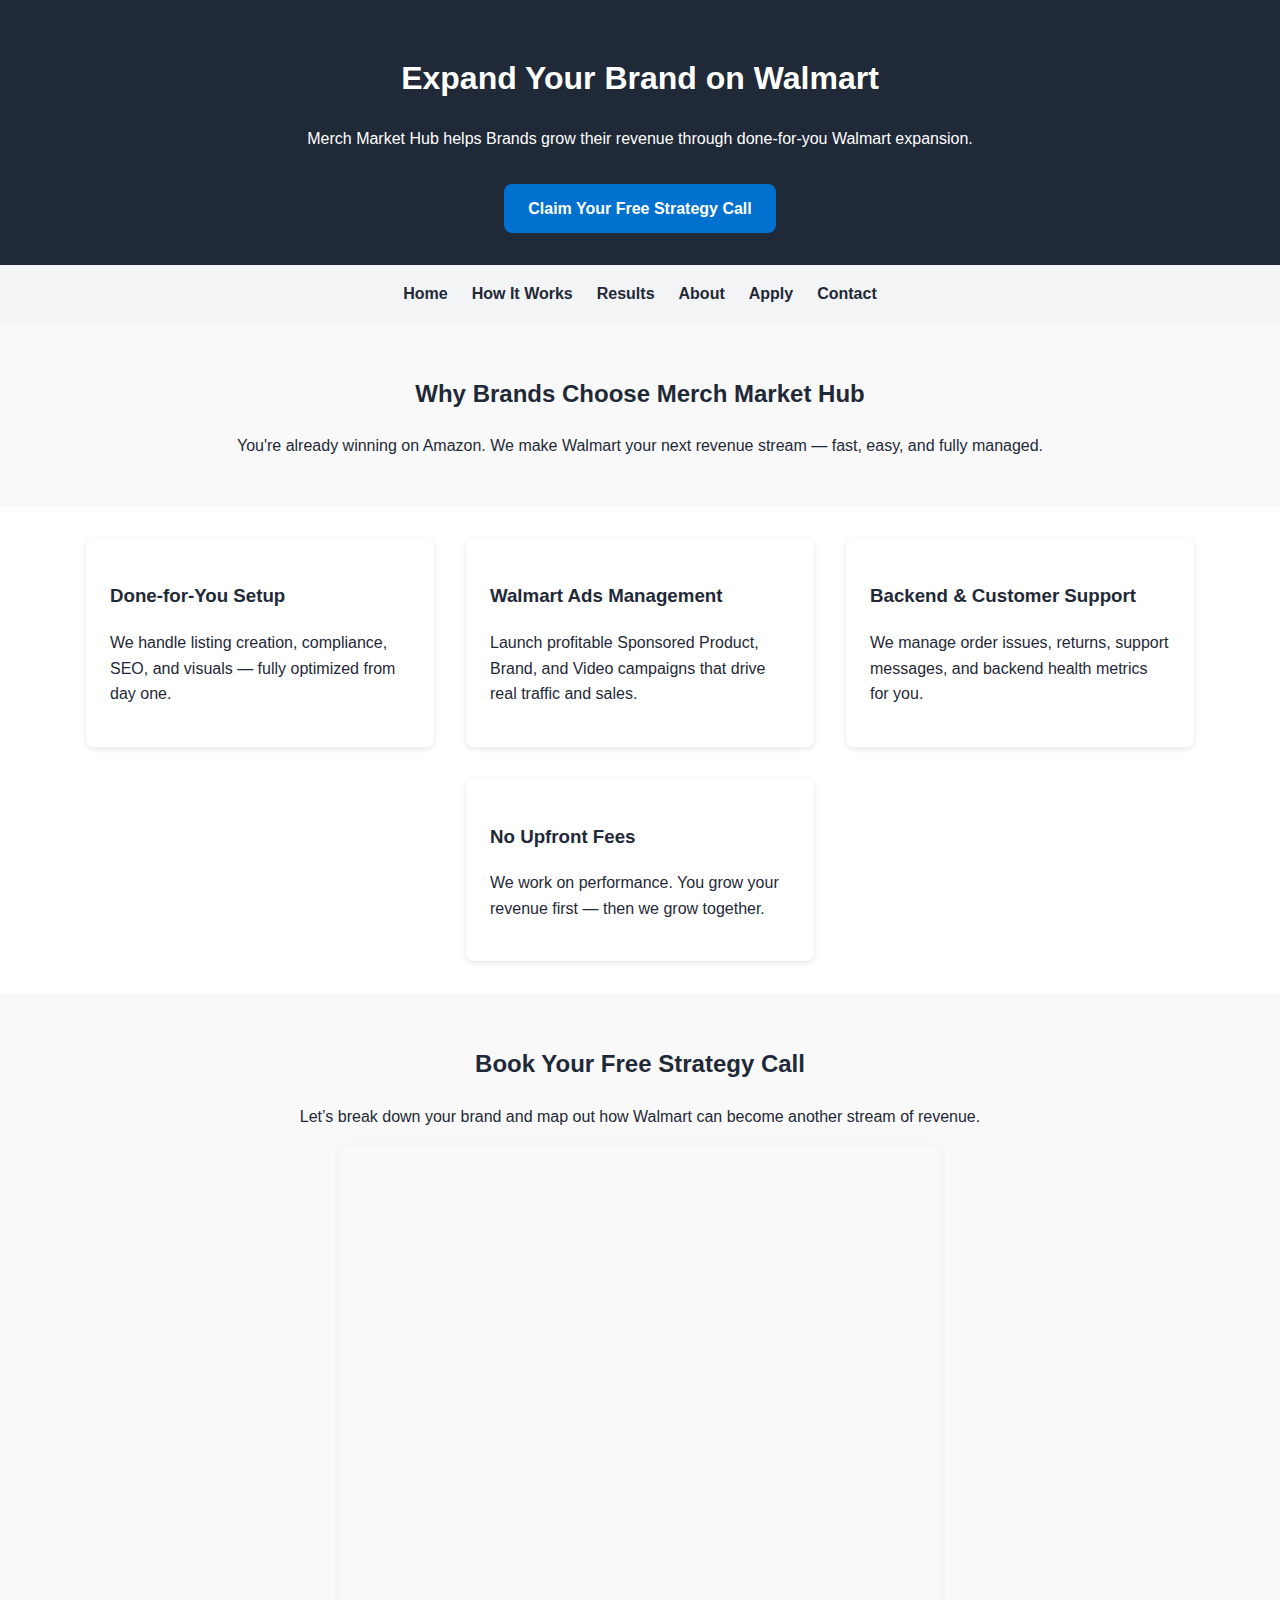
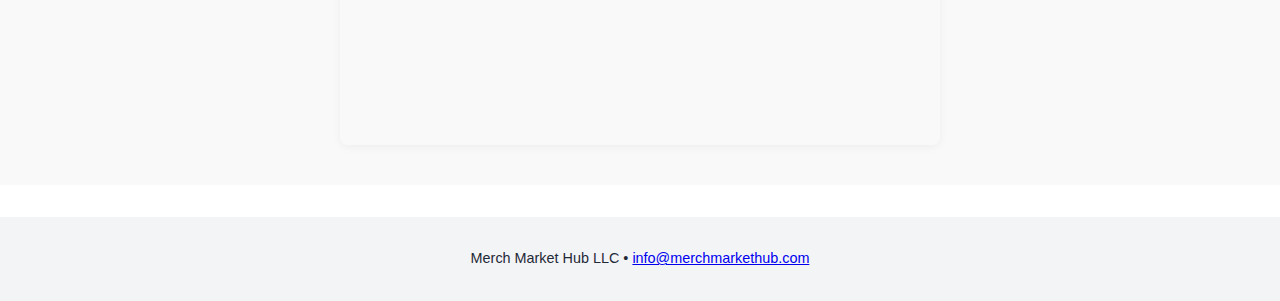
<file: index.html>
<!DOCTYPE html>
<html lang="en">
<head>
  <meta charset="UTF-8">
  <meta name="viewport" content="width=device-width, initial-scale=1.0">
  <title>Walmart Brand Growth | Merch Market Hub</title>
  <link rel="stylesheet" href="style.css">
</head>
<body>
  <header>
    <h1>Expand Your Brand on Walmart</h1>
    <p>Merch Market Hub helps Brands grow their revenue through done-for-you Walmart expansion.</p>
    <a href="#calendly" class="cta-button">Claim Your Free Strategy Call</a>
  </header>

  <nav>
    <a href="index.html">Home</a>
    <a href="how.html">How It Works</a>
    <a href="results.html">Results</a>
    <a href="about.html">About</a>
    <a href="apply.html">Apply</a>
    <a href="contact.html">Contact</a>
  </nav>

  <section class="hero">
    <h2>Why Brands Choose Merch Market Hub</h2>
    <p>You're already winning on Amazon. We make Walmart your next revenue stream — fast, easy, and fully managed.</p>
  </section>

  <section class="info-content">
    <div class="info-block">
      <h3>Done-for-You Setup</h3>
      <p>We handle listing creation, compliance, SEO, and visuals — fully optimized from day one.</p>
    </div>
    <div class="info-block">
      <h3>Walmart Ads Management</h3>
      <p>Launch profitable Sponsored Product, Brand, and Video campaigns that drive real traffic and sales.</p>
    </div>
    <div class="info-block">
      <h3>Backend & Customer Support</h3>
      <p>We manage order issues, returns, support messages, and backend health metrics for you.</p>
    </div>
    <div class="info-block">
      <h3>No Upfront Fees</h3>
      <p>We work on performance. You grow your revenue first — then we grow together.</p>
    </div>
  </section>

  <section class="hero" id="calendly">
    <h2>Book Your Free Strategy Call</h2>
    <p>Let’s break down your brand and map out how Walmart can become another stream of revenue.</p>
    <div style="max-width: 600px; margin: 0 auto;">
      <iframe src="https://calendly.com/merchmarkethub/30min" width="100%" height="600" frameborder="0"></iframe>
    </div>
  </section>

  <footer>
    <p>Merch Market Hub LLC • <a href="mailto:info@merchmarkethub.com">info@merchmarkethub.com</a></p>
  </footer>
</body>
</html>
</file>
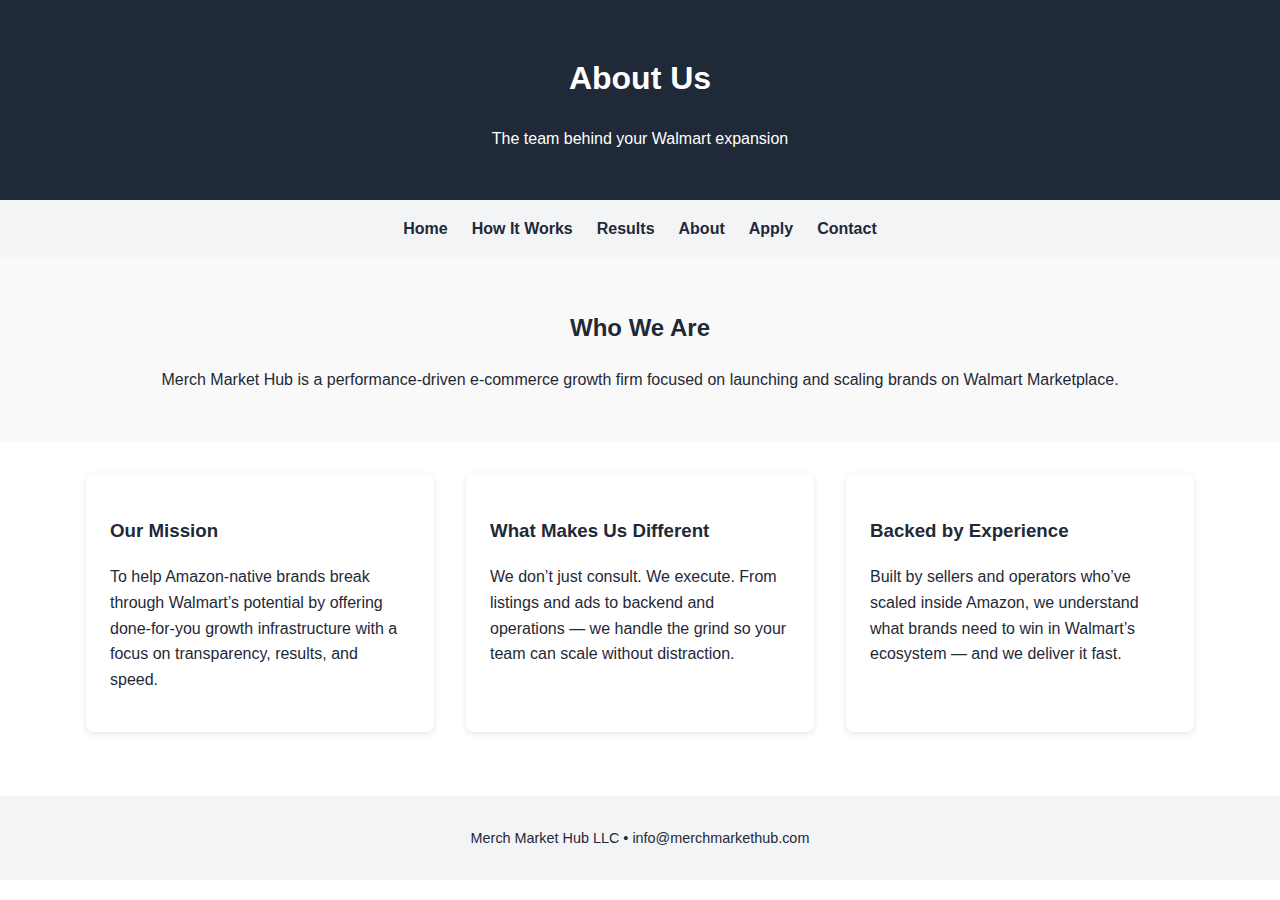
<file: about.html>
<!DOCTYPE html>
<html lang="en">
<head>
  <meta charset="UTF-8">
  <meta name="viewport" content="width=device-width, initial-scale=1.0">
  <title>About | Merch Market Hub</title>
  <link rel="stylesheet" href="style.css">
</head>
<body>
  <header>
    <h1>About Us</h1>
    <p>The team behind your Walmart expansion</p>
  </header>

  <nav>
    <a href="index.html">Home</a>
    <a href="how.html">How It Works</a>
    <a href="results.html">Results</a>
    <a href="about.html">About</a>
    <a href="apply.html">Apply</a>
    <a href="contact.html">Contact</a>
  </nav>

  <section class="hero">
    <h2>Who We Are</h2>
    <p>Merch Market Hub is a performance-driven e-commerce growth firm focused on launching and scaling brands on Walmart Marketplace.</p>
  </section>

  <section class="info-content">
    <div class="info-block">
      <h3>Our Mission</h3>
      <p>To help Amazon-native brands break through Walmart’s potential by offering done-for-you growth infrastructure with a focus on transparency, results, and speed.</p>
    </div>

    <div class="info-block">
      <h3>What Makes Us Different</h3>
      <p>We don’t just consult. We execute. From listings and ads to backend and operations — we handle the grind so your team can scale without distraction.</p>
    </div>

    <div class="info-block">
      <h3>Backed by Experience</h3>
      <p>Built by sellers and operators who’ve scaled inside Amazon, we understand what brands need to win in Walmart’s ecosystem — and we deliver it fast.</p>
    </div>
  </section>

  <footer>
    <p>Merch Market Hub LLC • info@merchmarkethub.com</p>
  </footer>
</body>
</html>
</file>
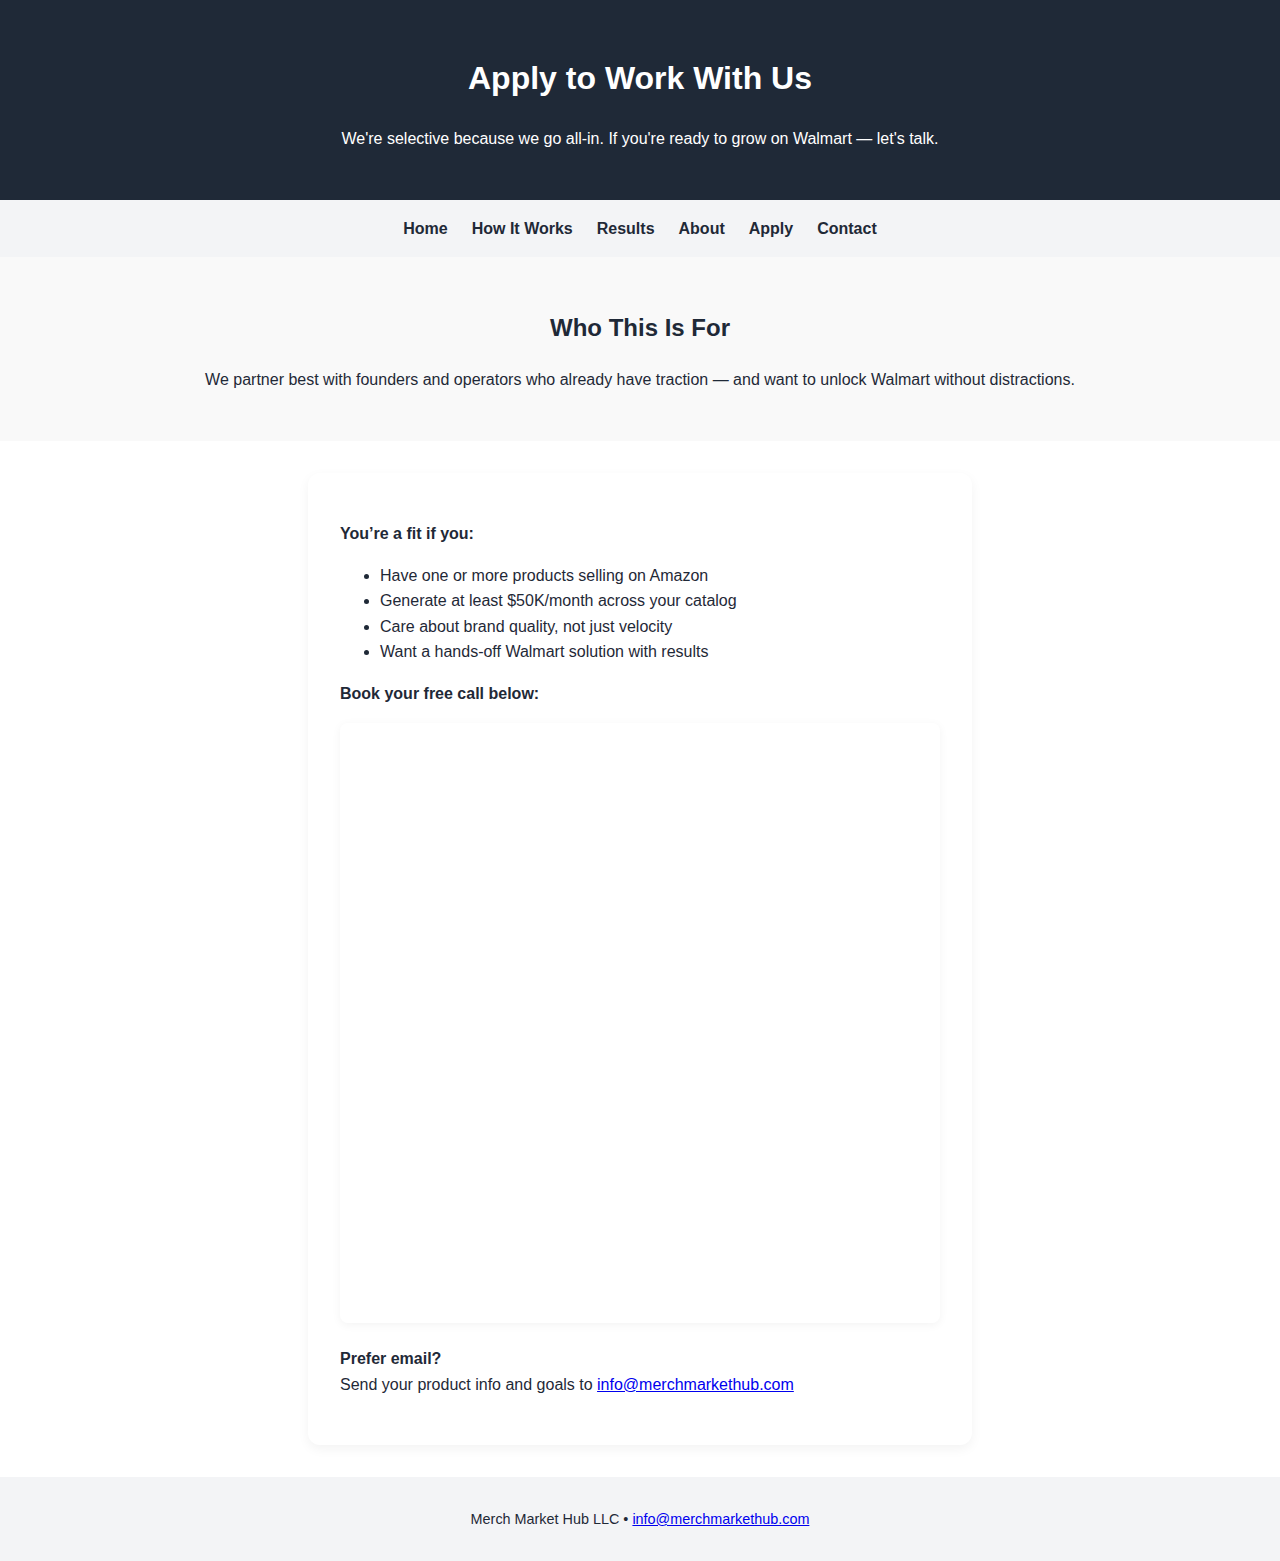
<file: apply.html>
<!DOCTYPE html>
<html lang="en">
<head>
  <meta charset="UTF-8">
  <meta name="viewport" content="width=device-width, initial-scale=1.0">
  <title>Apply | Merch Market Hub</title>
  <link rel="stylesheet" href="style.css">
  <style>
    .form-card {
      background: #ffffff;
      padding: 2rem;
      border-radius: 12px;
      box-shadow: 0 4px 12px rgba(0, 0, 0, 0.05);
      max-width: 600px;
      margin: 2rem auto;
      text-align: left;
    }

    .form-card p {
      margin-bottom: 1rem;
    }
  </style>
</head>
<body>
  <header>
    <h1>Apply to Work With Us</h1>
    <p>We're selective because we go all-in. If you're ready to grow on Walmart — let's talk.</p>
  </header>

  <nav>
    <a href="index.html">Home</a>
    <a href="how.html">How It Works</a>
    <a href="results.html">Results</a>
    <a href="about.html">About</a>
    <a href="apply.html">Apply</a>
    <a href="contact.html">Contact</a>
  </nav>

  <section class="hero">
    <h2>Who This Is For</h2>
    <p>We partner best with founders and operators who already have traction — and want to unlock Walmart without distractions.</p>
  </section>

  <section class="form-card">
    <p><strong> You’re a fit if you:</strong></p>
    <ul>
      <li>Have one or more products selling on Amazon</li>
      <li>Generate at least $50K/month across your catalog</li>
      <li>Care about brand quality, not just velocity</li>
      <li>Want a hands-off Walmart solution with results</li>
    </ul>

    <p><strong> Book your free call below:</strong></p>
    <iframe src="https://calendly.com/your-calendly-link" width="100%" height="600" frameborder="0" style="border-radius: 8px;"></iframe>

    <p><strong> Prefer email?</strong><br>
    Send your product info and goals to <a href="mailto:info@merchmarkethub.com">info@merchmarkethub.com</a></p>
  </section>

  <footer>
    <p>Merch Market Hub LLC • <a href="mailto:info@merchmarkethub.com">info@merchmarkethub.com</a></p>
  </footer>
</body>
</html>
</file>
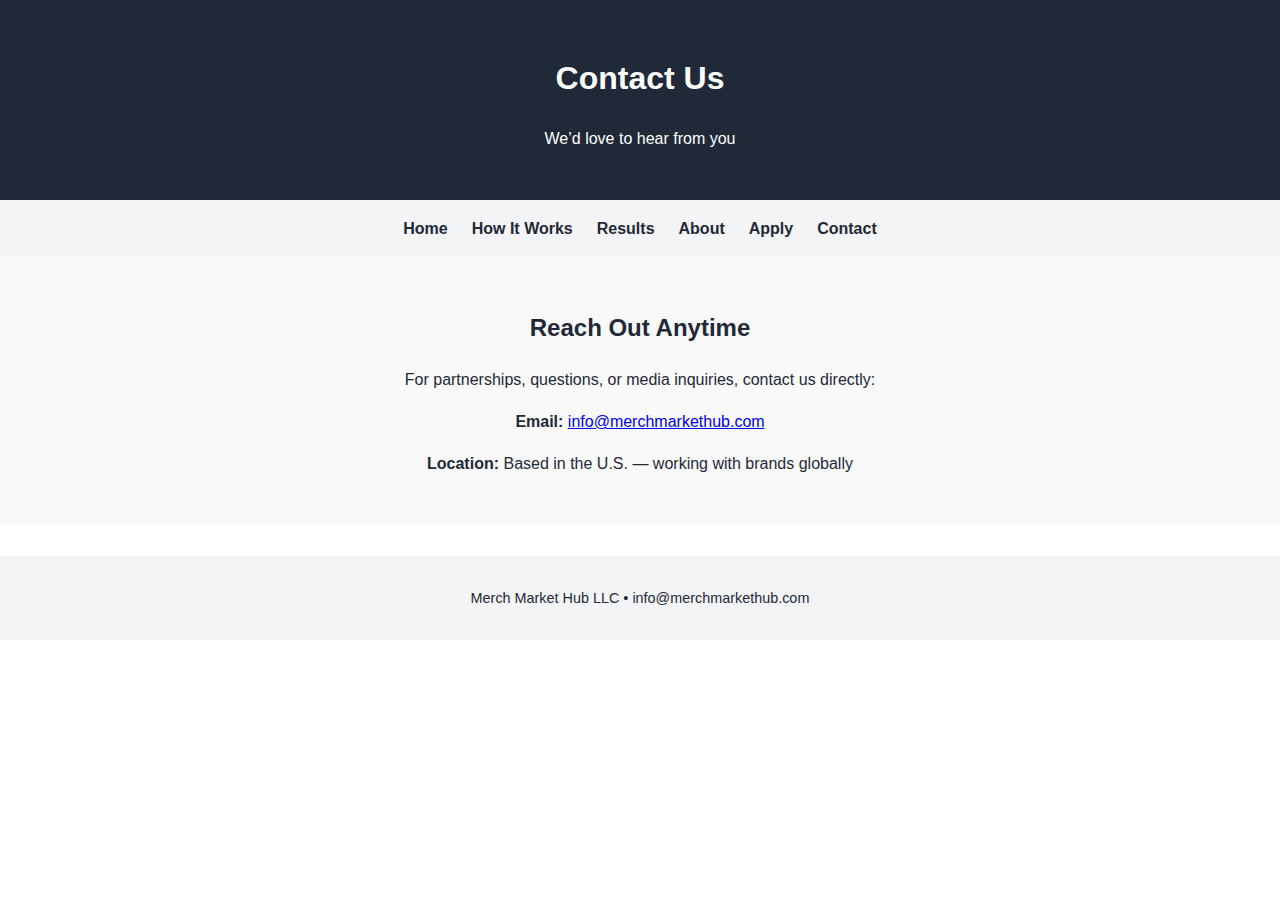
<file: contact.html>
<!DOCTYPE html>
<html lang="en">
<head>
  <meta charset="UTF-8">
  <meta name="viewport" content="width=device-width, initial-scale=1.0">
  <title>Contact | Merch Market Hub</title>
  <link rel="stylesheet" href="style.css">
</head>
<body>
  <header>
    <h1>Contact Us</h1>
    <p>We’d love to hear from you</p>
  </header>

  <nav>
    <a href="index.html">Home</a>
    <a href="how.html">How It Works</a>
    <a href="results.html">Results</a>
    <a href="about.html">About</a>
    <a href="apply.html">Apply</a>
    <a href="contact.html">Contact</a>
  </nav>

  <section class="hero">
    <h2>Reach Out Anytime</h2>
    <p>For partnerships, questions, or media inquiries, contact us directly:</p>
    <p><strong>Email:</strong> <a href="mailto:info@merchmarkethub.com">info@merchmarkethub.com</a></p>
    <p><strong>Location:</strong> Based in the U.S. — working with brands globally</p>
  </section>

  <footer>
    <p>Merch Market Hub LLC • info@merchmarkethub.com</p>
  </footer>
</body>
</html>
</file>
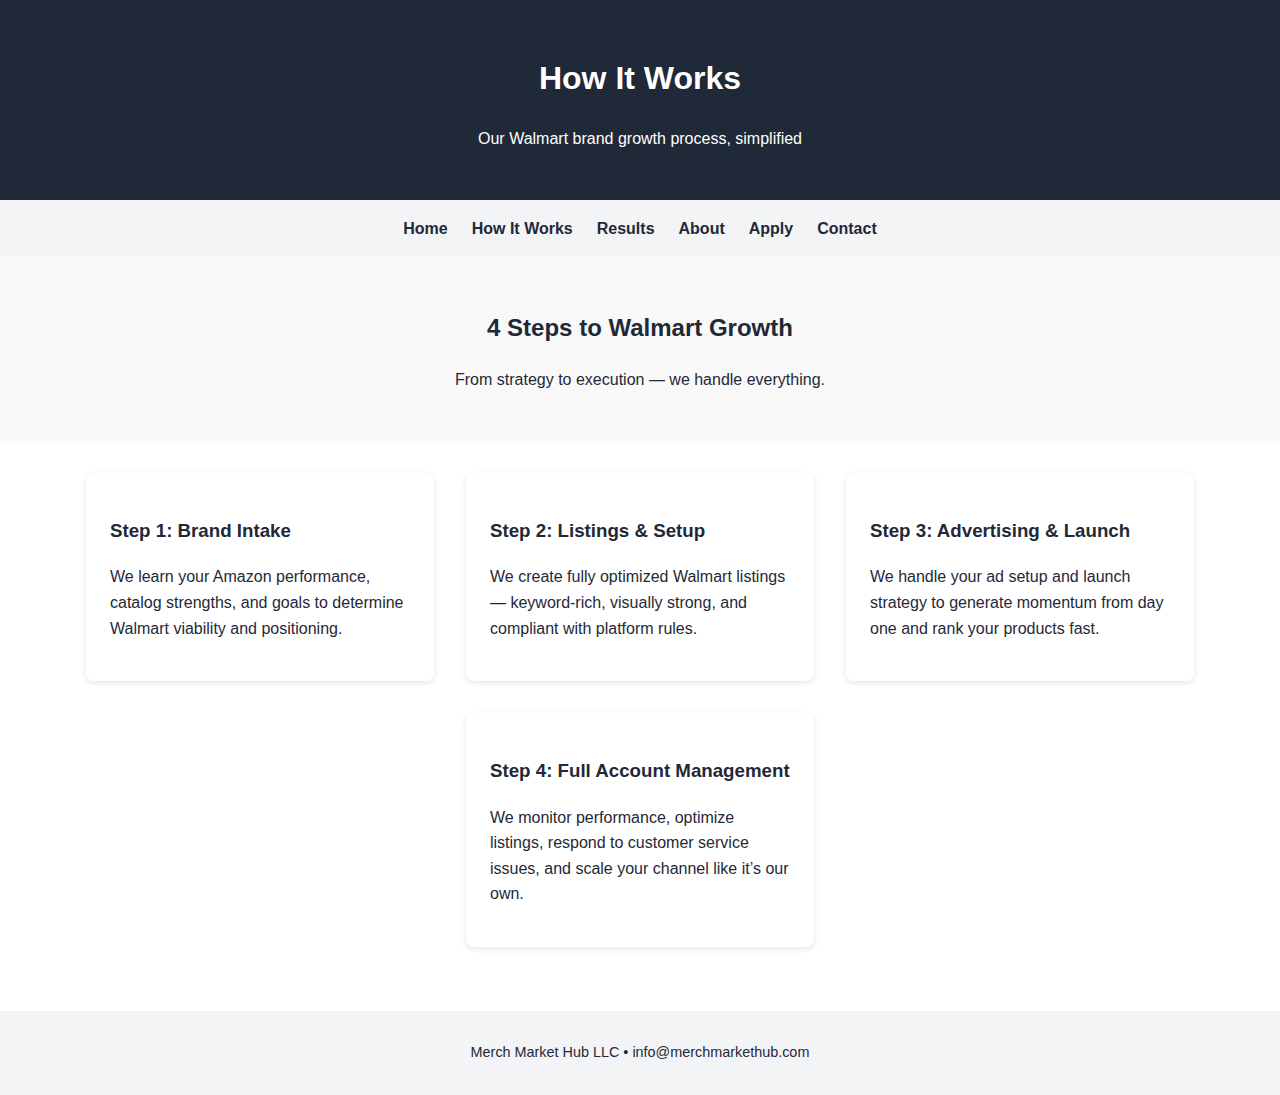
<file: how.html>
<!DOCTYPE html>
<html lang="en">
<head>
  <meta charset="UTF-8">
  <meta name="viewport" content="width=device-width, initial-scale=1.0">
  <title>How It Works | Merch Market Hub</title>
  <link rel="stylesheet" href="style.css">
</head>
<body>
  <header>
    <h1>How It Works</h1>
    <p>Our Walmart brand growth process, simplified</p>
  </header>

  <nav>
    <a href="index.html">Home</a>
    <a href="how.html">How It Works</a>
    <a href="results.html">Results</a>
    <a href="about.html">About</a>
    <a href="apply.html">Apply</a>
    <a href="contact.html">Contact</a>
  </nav>

  <section class="hero">
    <h2>4 Steps to Walmart Growth</h2>
    <p>From strategy to execution — we handle everything.</p>
  </section>

  <section class="info-content">
    <div class="info-block">
      <h3>Step 1: Brand Intake</h3>
      <p>We learn your Amazon performance, catalog strengths, and goals to determine Walmart viability and positioning.</p>
    </div>

    <div class="info-block">
      <h3>Step 2: Listings & Setup</h3>
      <p>We create fully optimized Walmart listings — keyword-rich, visually strong, and compliant with platform rules.</p>
    </div>

    <div class="info-block">
      <h3>Step 3: Advertising & Launch</h3>
      <p>We handle your ad setup and launch strategy to generate momentum from day one and rank your products fast.</p>
    </div>

    <div class="info-block">
      <h3>Step 4: Full Account Management</h3>
      <p>We monitor performance, optimize listings, respond to customer service issues, and scale your channel like it’s our own.</p>
    </div>
  </section>

  <footer>
    <p>Merch Market Hub LLC • info@merchmarkethub.com</p>
  </footer>
</body>
</html>
</file>
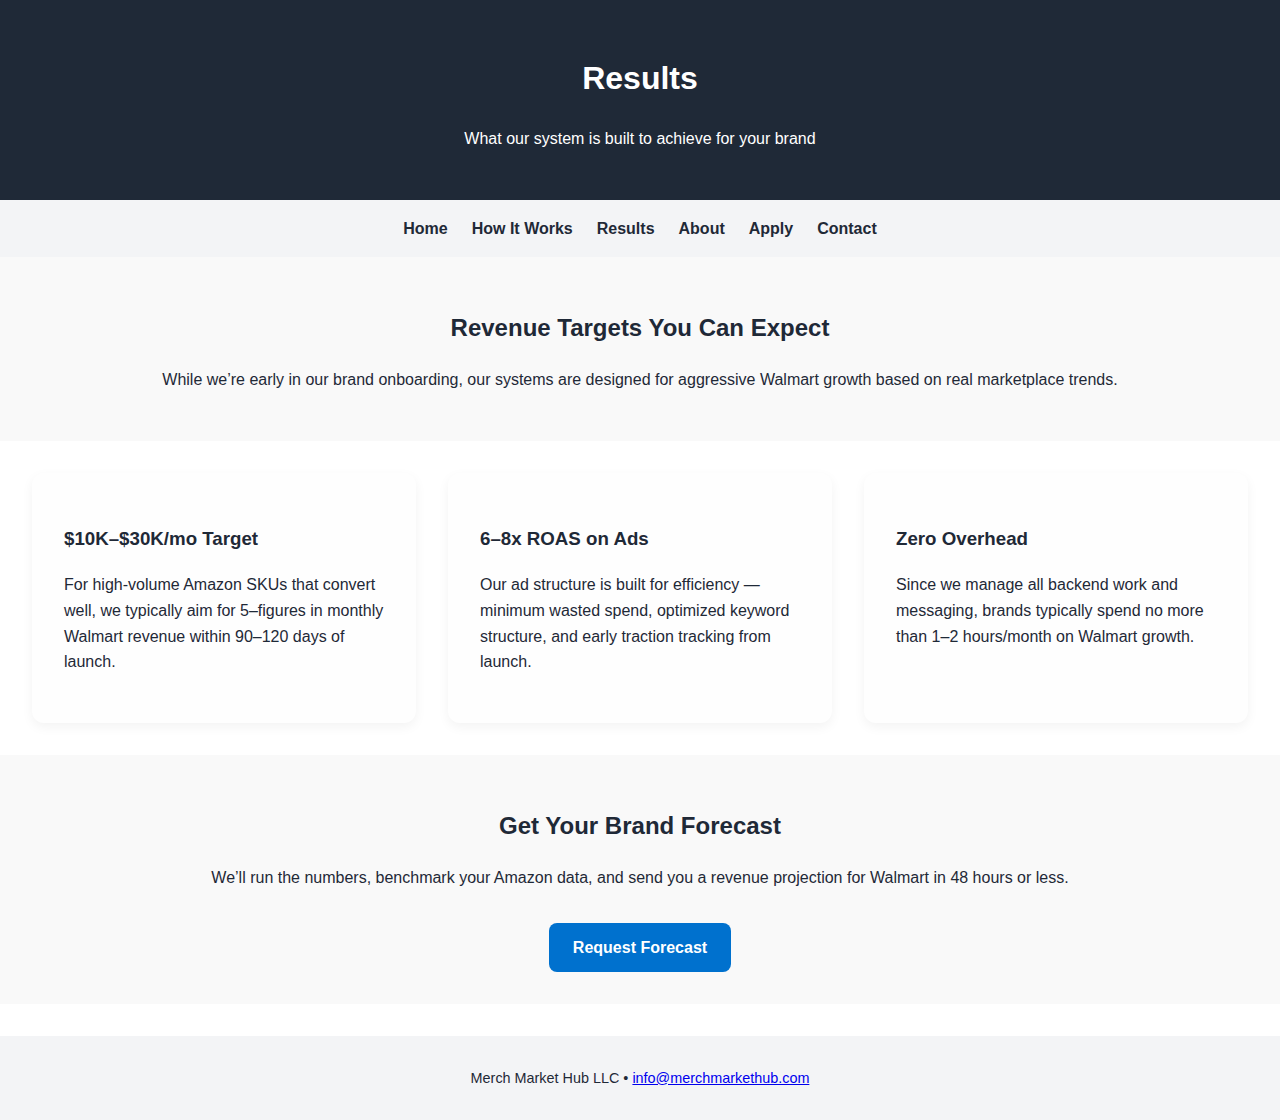
<file: results.html>
<!DOCTYPE html>
<html lang="en">
<head>
  <meta charset="UTF-8">
  <meta name="viewport" content="width=device-width, initial-scale=1.0">
  <title>Results | Merch Market Hub</title>
  <link rel="stylesheet" href="style.css">
  <style>
    .result-block {
      flex: 1 1 280px;
      background: #fefefe;
      padding: 2rem;
      border-radius: 12px;
      box-shadow: 0 4px 12px rgba(0, 0, 0, 0.05);
      max-width: 320px;
      transition: transform 0.3s ease;
    }

    .result-block:hover {
      transform: translateY(-5px);
    }
  </style>
</head>
<body>
  <header>
    <h1>Results</h1>
    <p>What our system is built to achieve for your brand</p>
  </header>

  <nav>
    <a href="index.html">Home</a>
    <a href="how.html">How It Works</a>
    <a href="results.html">Results</a>
    <a href="about.html">About</a>
    <a href="apply.html">Apply</a>
    <a href="contact.html">Contact</a>
  </nav>

  <section class="hero">
    <h2>Revenue Targets You Can Expect</h2>
    <p>While we’re early in our brand onboarding, our systems are designed for aggressive Walmart growth based on real marketplace trends.</p>
  </section>

  <section class="info-content">
    <div class="result-block">
      <h3>$10K–$30K/mo Target</h3>
      <p>For high-volume Amazon SKUs that convert well, we typically aim for 5–figures in monthly Walmart revenue within 90–120 days of launch.</p>
    </div>

    <div class="result-block">
      <h3>6–8x ROAS on Ads</h3>
      <p>Our ad structure is built for efficiency — minimum wasted spend, optimized keyword structure, and early traction tracking from launch.</p>
    </div>

    <div class="result-block">
      <h3>Zero Overhead</h3>
      <p>Since we manage all backend work and messaging, brands typically spend no more than 1–2 hours/month on Walmart growth.</p>
    </div>
  </section>

  <section class="hero">
    <h2>Get Your Brand Forecast</h2>
    <p>We’ll run the numbers, benchmark your Amazon data, and send you a revenue projection for Walmart in 48 hours or less.</p>
    <a href="apply.html" class="cta-button">Request Forecast</a>
  </section>

  <footer>
    <p>Merch Market Hub LLC • <a href="mailto:info@merchmarkethub.com">info@merchmarkethub.com</a></p>
  </footer>
</body>
</html>
</file>
<file: style.css>
body {
  margin: 0;
  font-family: Arial, sans-serif;
  background-color: #ffffff;
  color: #1f2937;
  line-height: 1.6;
}

header {
  background-color: #1f2937;
  color: white;
  padding: 2rem;
  text-align: center;
}

nav {
  display: flex;
  justify-content: center;
  gap: 1.5rem;
  background-color: #f3f4f6;
  padding: 1rem;
}

nav a {
  color: #1f2937;
  text-decoration: none;
  font-weight: bold;
}

nav a:hover {
  color: #0071ce;
}

.hero {
  padding: 2rem;
  text-align: center;
  background-color: #f9f9f9;
}

.info-content {
  display: flex;
  flex-wrap: wrap;
  justify-content: center;
  gap: 2rem;
  padding: 2rem;
}

.info-block {
  flex: 1 1 250px;
  background: #ffffff;
  padding: 1.5rem;
  border-radius: 8px;
  box-shadow: 0 2px 6px rgba(0, 0, 0, 0.1);
  max-width: 300px;
  text-align: left;
}

.cta-button {
  display: inline-block;
  margin-top: 1rem;
  padding: 0.75rem 1.5rem;
  background-color: #0071ce;
  color: white;
  border: none;
  border-radius: 8px;
  text-decoration: none;
  font-weight: bold;
  transition: background-color 0.3s ease;
}

.cta-button:hover {
  background-color: #005ea8;
}

footer {
  background-color: #f3f4f6;
  color: #1f2937;
  padding: 1rem;
  text-align: center;
  font-size: 0.9rem;
  margin-top: 2rem;
}

iframe {
  border: none;
  border-radius: 8px;
  box-shadow: 0 2px 10px rgba(0, 0, 0, 0.05);
}
</file>
